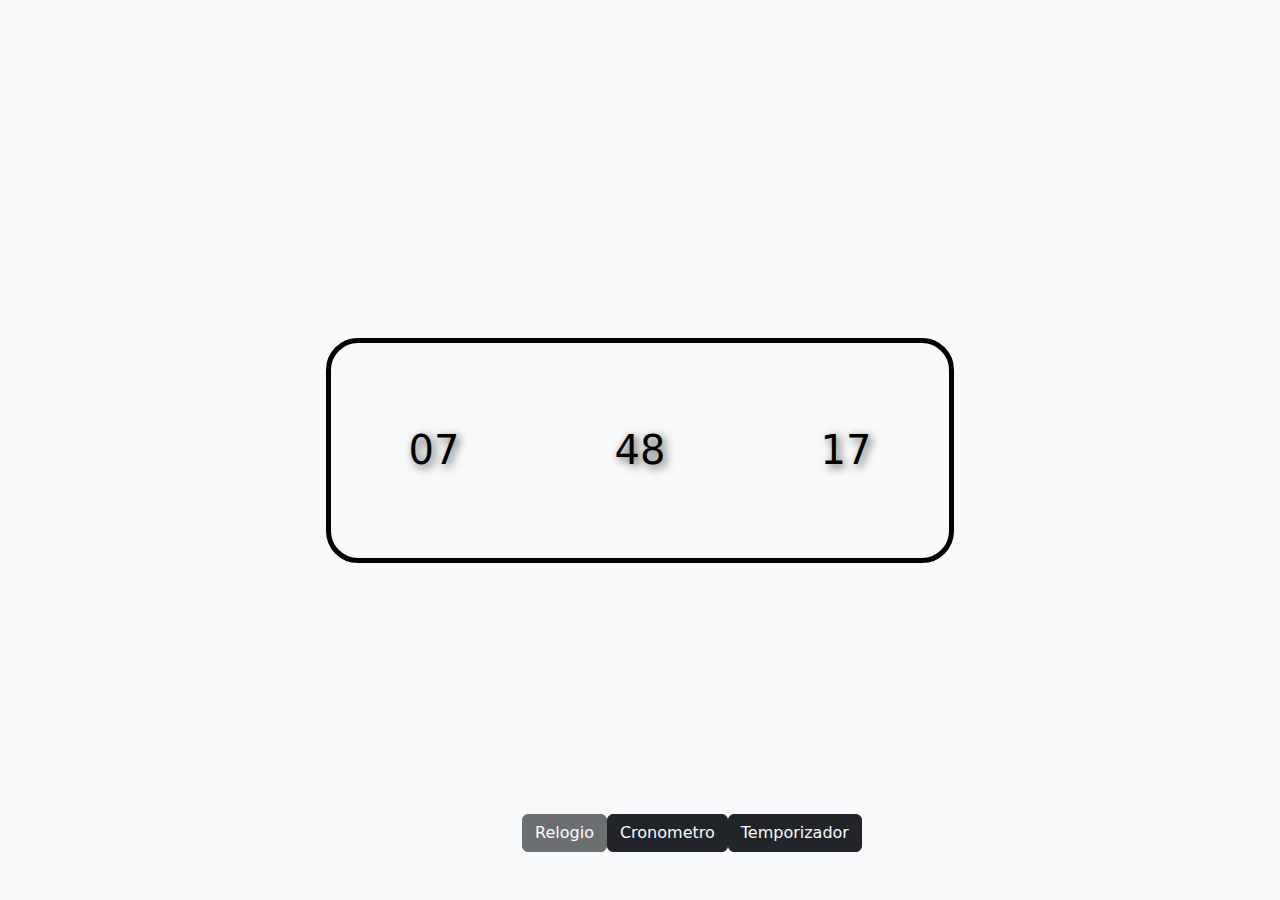
<file: index.html>
<!DOCTYPE html>
<html lang="pt-br ">

<head>
    <meta charset="UTF-8">
    <meta name="viewport" content="width=device-width, initial-scale=1.0">
    <title>Relogio</title>
    <link href="https://cdn.jsdelivr.net/npm/bootstrap@5/dist/css/bootstrap.min.css" rel="stylesheet"
        integrity="sha384-QWTKZyjpPEjISv5WaRU9OFeRpok6YctnYmDr5pNlyT2bRjXh0JMhjY6hW+ALEwIH" crossorigin="anonymous">

    <link rel="stylesheet" href="styles/style.css">
</head>

<body>
    <div class="container-fluid  d-flex  flex-column align-items-center justify-content-center bg-light"
        style="height: 100vh;">
        <div
            class=" cont-relogio row bg-transparent justify-content-around text-black  border border-5 border-black rounded-5 w-50 h-25 fs-1 fw-bold align-content-center ">
            <div id="hr" class="col-3  text-center ">00</div>
            <div id="min" class="col-3 text-center">00</div>
            <div id="seg" class="col-3 text-center ">00</div>

        </div>
        <div class=" nav m-5  w-100 justify-content-center fixed-bottom ">
            <div class="row w-sm-100 justify-content-around">
                <button  class=" ms-2 btn w-auto btn-dark col-2" disabled>Relogio</button>
                <button class=" btn w-auto btn-dark col-2 " ><a href="cronometro.html" class="text-light link-underline link-underline-opacity-0">Cronometro</a></button>
                <button class=" btn w-auto btn-dark col-2 " ><a href="temporizador.html" class="text-light link-underline link-underline-opacity-0">Temporizador</a></button>
                
            </div>

        </div>
    </div>

    <script src="https://cdn.jsdelivr.net/npm/bootstrap@5/dist/js/bootstrap.bundle.min.js"
        integrity="sha384-YvpcrYf0tY3lHB60NNkmXc5s9fDVZLESaAA55NDzOxhy9GkcIdslK1eN7N6jIeHz"
        crossorigin="anonymous"></script>

    <script src="scripts/script.js"></script>
</body>

</html>
</file>
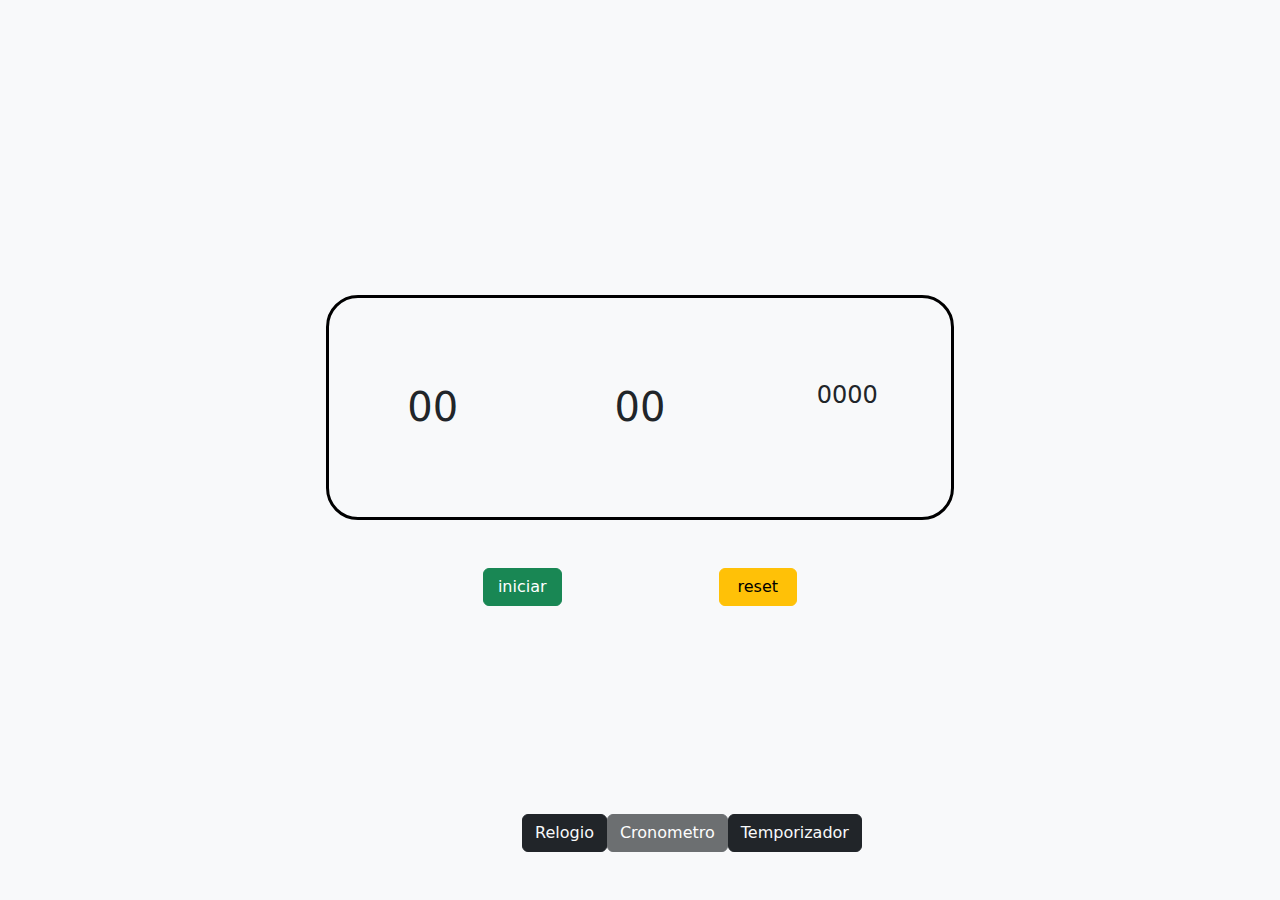
<file: cronometro.html>
<!DOCTYPE html>
<html lang="pt-br">

<head>
    <meta charset="UTF-8">
    <meta name="viewport" content="width=device-width, initial-scale=1.0">
    <link href="https://cdn.jsdelivr.net/npm/bootstrap@5/dist/css/bootstrap.min.css" rel="stylesheet"
        integrity="sha384-QWTKZyjpPEjISv5WaRU9OFeRpok6YctnYmDr5pNlyT2bRjXh0JMhjY6hW+ALEwIH" crossorigin="anonymous">

    <link rel="stylesheet" href="styles/cronometro.css">

    <title>Cronometro</title>
</head>

<body>
    <div class="container-fluid d-flex flex-column justify-content-center align-items-center bg-light"
        style="height: 100vh;">
        <div
            class="row justify-content-around w-50 h-25 rounded-5 border border-3 border-black align-content-center fs-1">
            <div id="min" class="col-3 text-center">00</div>
            <div id="seg" class="col-3 text-center">00</div>
            <div id="mil" class="col-3 text-center fs-4">0000</div>
        </div>
        <div class="row w-25 justify-content-between mt-5">
            <button id="btnContinuar" type="button " class="btn dis-none btn-info w-auto col-3">continuar</button>
            <button id="btnParar" type="button " class="btn dis-none btn-danger col-3">parar</button>
            <button id="btnIniciar" type="button" class="btn btn-success col-3">iniciar</button>
            <button id="btnReset" type="button" class="btn btn-warning col-3">reset</button>
        </div>
        <div class=" nav m-5  w-100 justify-content-center fixed-bottom ">

            <div class="row row w-sm-100  justify-content-around">

                <button class="  ms-2 btn w-auto btn-dark col-2">
                    <a href="index.html" class="text-light link-underline link-underline-opacity-0">Relogio</a>
                </button>

                <button class=" btn w-auto btn-dark col-2 " disabled>Cronometro</button>

                <button class=" btn w-auto btn-dark col-2 ">
                    <a href="temporizador.html"class="text-light link-underline link-underline-opacity-0">Temporizador</a>
                </button>
            </div>

        </div>
    </div>







    <script src="https://cdn.jsdelivr.net/npm/bootstrap@5/dist/js/bootstrap.bundle.min.js"
        integrity="sha384-YvpcrYf0tY3lHB60NNkmXc5s9fDVZLESaAA55NDzOxhy9GkcIdslK1eN7N6jIeHz"
        crossorigin="anonymous"></script>
    <script src="scripts/cronometro.js"></script>
</body>

</html>
</file>
<file: styles/style.css>
.cont-relogio div{
   font-weight: 500;
   color:rgb(0, 0, 0);
   text-shadow: 3px 3px 10px rgb(78, 78, 78);
}
</file>
<file: styles/cronometro.css>
.dis-none{
    display: none;
}
</file>
